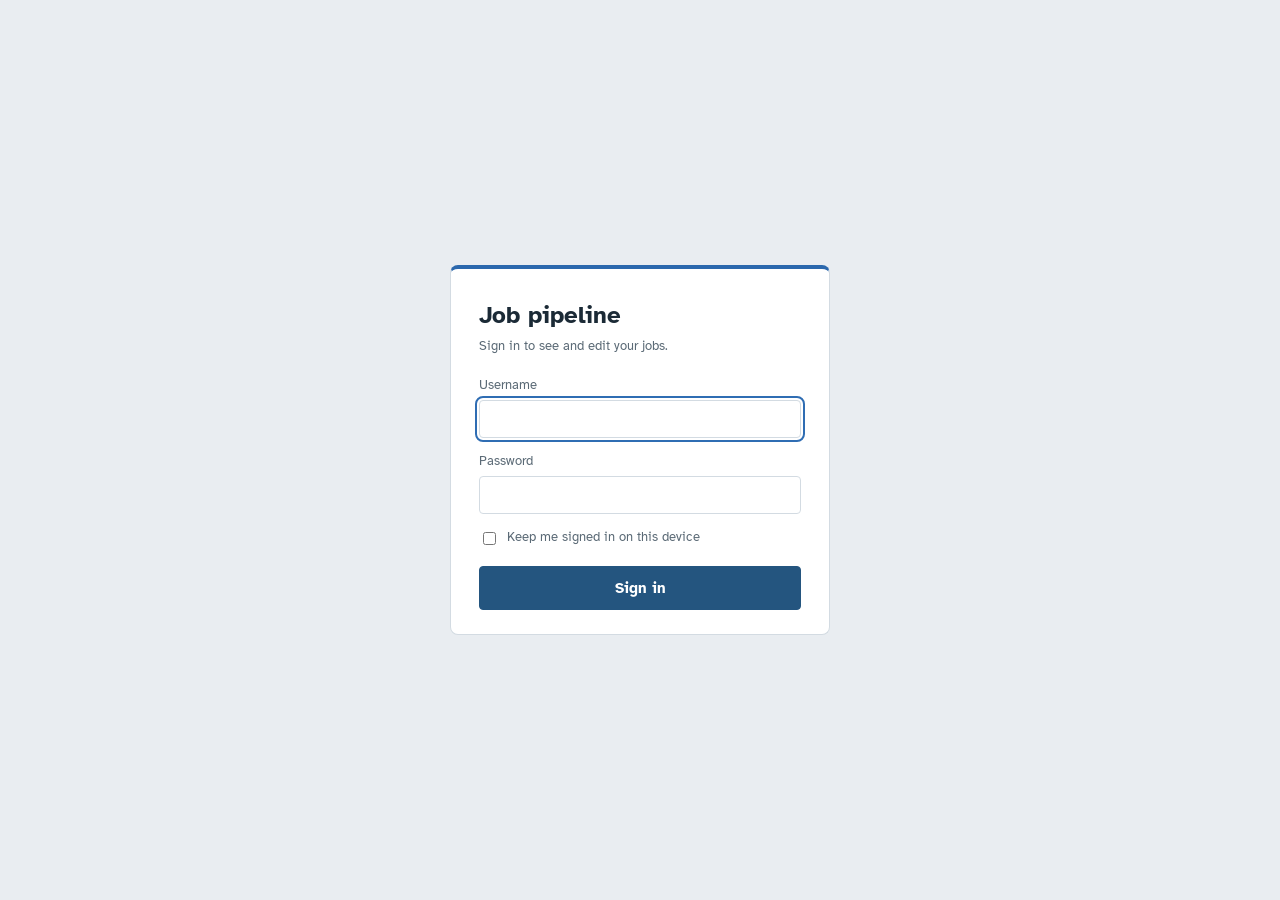
<file: src/JobPipeline.Dashboard/wwwroot/login.html>
<!doctype html>
<html lang="en">
<head>
  <meta charset="utf-8">
  <meta name="viewport" content="width=device-width, initial-scale=1">
  <title>Sign in · Job Pipeline</title>
  <link rel="preconnect" href="https://fonts.googleapis.com">
  <link rel="preconnect" href="https://fonts.gstatic.com" crossorigin>
  <link href="https://fonts.googleapis.com/css2?family=Atkinson+Hyperlegible:ital,wght@0,400;0,700;1,400&display=swap" rel="stylesheet">
  <link rel="stylesheet" href="app.css">
</head>
<body class="login-page">
  <main class="login">
    <h1>Job pipeline</h1>
    <p class="sub">Sign in to see and edit your jobs.</p>
    <form id="loginForm" class="login-form" novalidate>
      <label class="field"><span>Username</span>
        <input name="username" autocomplete="username" autocapitalize="none" spellcheck="false" required autofocus></label>
      <label class="field"><span>Password</span>
        <input name="password" type="password" autocomplete="current-password" required></label>
      <label class="field check"><input name="remember" type="checkbox"> <span>Keep me signed in on this device</span></label>
      <p class="login-error" id="loginError" role="alert" hidden></p>
      <button class="btn primary" type="submit">Sign in</button>
    </form>
  </main>
  <script src="login.js"></script>
</body>
</html>
</file>
<file: src/JobPipeline.Dashboard/wwwroot/app.css>
:root {
  --bg: #e9edf1;
  --surface: #ffffff;
  --surface-2: #f4f6f8;
  --ink: #1b2a36;
  --muted: #5b6a76;
  --line: #d3dbe2;
  --focus: #2f6db3;
  --primary: #24557f;
  --primary-ink: #ffffff;
  --danger: #b4372f;

  /* status colors: the pipeline flows blue-ward, exits are warm or grey */
  --s-New: #6b7a88;
  --s-Tailoring: #6c5bc9;
  --s-ReadyToApply: #0f8577;
  --s-Applying: #b07614;
  --s-Applied: #2b68ad;
  --s-Interviewing: #23824f;
  --s-ActionNeeded: #c4501a;
  --s-Rejected: #9e4646;
  --s-Skipped: #8a949c;
  --s-Expired: #a0a8ae;
  --s-Failed: #b4372f;
  --s-Discovered: #8796a3;
  --s-Enriching: #5d7fa8;
  --s-NeedsReview: #a8740f;
  --s-Excluded: #9aa3a9;
  --s-EnrichFailed: #a3483b;

  --radius-s: 4px;
  --radius-m: 8px;
  --font: "Atkinson Hyperlegible", system-ui, -apple-system, "Segoe UI", sans-serif;
}

@media (prefers-color-scheme: dark) {
  :root {
    --bg: #12181d;
    --surface: #1a2229;
    --surface-2: #212b33;
    --ink: #e2e9ee;
    --muted: #94a3ae;
    --line: #2e3a44;
    --focus: #7fb2ec;
    --primary: #4d8fd1;
    --primary-ink: #0d1419;
    --danger: #e0695f;
  }
}

* { box-sizing: border-box; }
[hidden] { display: none !important; }

html { -webkit-text-size-adjust: 100%; }

body {
  margin: 0;
  background: var(--bg);
  color: var(--ink);
  font: 15px/1.5 var(--font);
  font-variant-numeric: tabular-nums;
}

.visually-hidden {
  position: absolute; width: 1px; height: 1px; overflow: hidden;
  clip: rect(0 0 0 0); white-space: nowrap;
}

:focus-visible { outline: 2px solid var(--focus); outline-offset: 2px; }

/* ── header ── */
.top {
  display: flex; align-items: flex-end; justify-content: space-between; gap: 16px;
  padding: 24px 28px 12px;
}
.top h1 { margin: 0; font-size: 26px; line-height: 1.15; letter-spacing: -0.01em; }
.sub { margin: 2px 0 0; color: var(--muted); font-size: 13px; word-break: break-all; }
.refreshed { margin: 0; color: var(--muted); font-size: 13px; white-space: nowrap; }

/* ── pipeline rail: the signature element ── */
.rail {
  display: flex; gap: 3px; margin: 8px 28px 0; min-height: 64px;
  border-radius: var(--radius-m); overflow: hidden;
}
.seg {
  --c: var(--s-New);
  flex: var(--w, 1) 1 0; min-width: 76px;
  display: flex; flex-direction: column; justify-content: flex-end; gap: 2px;
  padding: 8px 10px; border: 0; cursor: pointer; text-align: left;
  background: color-mix(in srgb, var(--c) 16%, var(--surface));
  color: var(--ink); font: inherit;
  border-top: 4px solid var(--c);
  transition: background-color 120ms ease;
}
.seg:hover { background: color-mix(in srgb, var(--c) 26%, var(--surface)); }
.seg[aria-pressed="true"] { background: var(--c); color: #fff; }
.seg .n { font-size: 22px; font-weight: 700; line-height: 1; }
.seg .l { font-size: 12px; line-height: 1.2; }
.seg.zero { opacity: .55; }
.rail .gap { flex: 0 0 14px; background: transparent; }

/* ── toolbar ── */
.toolbar {
  display: flex; align-items: center; gap: 12px; flex-wrap: wrap;
  padding: 16px 28px;
}
.search { flex: 1 1 320px; max-width: 560px; }
.search input {
  width: 100%; padding: 9px 12px; font: inherit; color: var(--ink);
  background: var(--surface); border: 1px solid var(--line); border-radius: var(--radius-s);
}
.filter-note { margin: 0; color: var(--muted); font-size: 14px; flex: 1 1 auto; }

.btn {
  font: inherit; font-weight: 700; padding: 8px 14px; cursor: pointer;
  border-radius: var(--radius-s); border: 1px solid var(--line);
  background: var(--surface); color: var(--ink);
}
.btn:hover { border-color: var(--muted); }
.btn.primary { background: var(--primary); color: var(--primary-ink); border-color: var(--primary); }
.btn.primary:hover { filter: brightness(1.08); }
.btn.ghost { background: transparent; }
.btn.danger { color: var(--danger); border-color: color-mix(in srgb, var(--danger) 45%, var(--line)); }
.btn.danger.solid { background: var(--danger); color: #fff; border-color: var(--danger); }
.btn[disabled] { opacity: .5; cursor: default; }

/* ── table ── */
main { padding: 0 28px 48px; }
.jobs {
  width: 100%; border-collapse: collapse; background: var(--surface);
  border: 1px solid var(--line); border-radius: var(--radius-m); overflow: hidden;
}
.jobs th {
  text-align: left; font-size: 13px; color: var(--muted); font-weight: 400;
  padding: 10px 14px; background: var(--surface-2); border-bottom: 1px solid var(--line);
}
.jobs td { padding: 11px 14px; border-bottom: 1px solid var(--line); vertical-align: top; }
.jobs tbody tr { cursor: pointer; }
.jobs tbody tr:hover td { background: var(--surface-2); }
.jobs tbody tr:last-child td { border-bottom: 0; }
.jobs tbody tr.selected td { background: color-mix(in srgb, var(--focus) 10%, var(--surface)); }
.job-title { font-weight: 700; }
.job-company { color: var(--muted); font-size: 14px; }
.nowrap { white-space: nowrap; }
.dim { color: var(--muted); }
.tag {
  display: inline-block; margin-left: 6px; padding: 0 6px; font-size: 12px;
  border-radius: var(--radius-s); background: var(--surface-2); border: 1px solid var(--line); color: var(--muted);
}
.empty { color: var(--muted); padding: 32px 0; text-align: center; }

.badge {
  --c: var(--s-New);
  display: inline-flex; align-items: center; gap: 6px; white-space: nowrap;
  font-size: 13px; font-weight: 700; color: var(--c);
}
.badge::before { content: ""; width: 9px; height: 9px; border-radius: 50%; background: var(--c); }

a { color: var(--primary); }

/* ── drawer ── */
.scrim { position: fixed; inset: 0; background: rgba(10, 20, 30, .35); }
.drawer {
  position: fixed; top: 0; right: 0; bottom: 0; width: min(640px, 100vw);
  background: var(--surface); border-left: 1px solid var(--line);
  display: flex; flex-direction: column;
  box-shadow: -12px 0 32px rgba(10, 20, 30, .18);
  animation: slide-in 160ms ease-out;
}
@keyframes slide-in { from { transform: translateX(24px); opacity: 0; } }
.drawer-head {
  display: flex; justify-content: space-between; gap: 16px; align-items: flex-start;
  padding: 20px 24px 14px; border-bottom: 1px solid var(--line);
}
.drawer-company { margin: 0; color: var(--muted); }
.drawer-head h2 { margin: 2px 0 6px; font-size: 21px; line-height: 1.25; }
.drawer-meta { display: flex; flex-wrap: wrap; gap: 6px 14px; align-items: center; font-size: 14px; }
.drawer-body { overflow-y: auto; padding: 8px 24px 40px; }

.block { padding: 18px 0; border-bottom: 1px solid var(--line); }
.block:last-child { border-bottom: 0; }
.block h3 { margin: 0 0 10px; font-size: 16px; }
.hint { margin: -4px 0 10px; color: var(--muted); font-size: 13px; }

.grid { display: grid; grid-template-columns: 1fr 1fr; gap: 10px 14px; }
.grid .wide { grid-column: 1 / -1; }
.field { display: flex; flex-direction: column; gap: 4px; }
.field > span { font-size: 13px; color: var(--muted); }
.field input, .field select, .field textarea {
  font: inherit; color: var(--ink); background: var(--surface);
  padding: 7px 9px; border: 1px solid var(--line); border-radius: var(--radius-s); width: 100%;
}
.field textarea { resize: vertical; min-height: 64px; }
.field.check { flex-direction: row; align-items: center; gap: 8px; }
.field.check input { width: auto; }
textarea.jd { min-height: 220px; font-size: 14px; line-height: 1.55; }
.row { display: flex; gap: 10px; align-items: flex-end; flex-wrap: wrap; margin-top: 10px; }
.row .field { flex: 1 1 200px; }

.list { list-style: none; margin: 0; padding: 0; }
.list li { padding: 8px 0; border-top: 1px solid var(--line); display: flex; gap: 12px; justify-content: space-between; }
.list li:first-child { border-top: 0; }
.list .when { color: var(--muted); font-size: 13px; white-space: nowrap; }
.list .text { white-space: pre-wrap; overflow-wrap: anywhere; }
.history li { justify-content: flex-start; }

.confirm { display: flex; gap: 10px; align-items: center; flex-wrap: wrap; }

/* ── toast ── */
.toast {
  position: fixed; left: 50%; bottom: 24px; transform: translateX(-50%);
  max-width: min(560px, calc(100vw - 32px));
  background: var(--ink); color: var(--bg); padding: 10px 16px; border-radius: var(--radius-m);
  box-shadow: 0 8px 24px rgba(0, 0, 0, .25);
}
.toast.error { background: var(--danger); color: #fff; }

@media (max-width: 760px) {
  .top, .toolbar { padding-left: 16px; padding-right: 16px; }
  .rail { margin: 8px 16px 0; flex-wrap: wrap; }
  .seg { min-width: calc(33% - 3px); }
  .rail .gap { display: none; }
  main { padding: 0 16px 40px; }
  .jobs thead { display: none; }
  .jobs, .jobs tbody, .jobs tr, .jobs td { display: block; width: 100%; }
  .jobs td { border-bottom: 0; padding: 4px 14px; }
  .jobs tr { border-bottom: 1px solid var(--line); padding: 8px 0; }
  .jobs td.opt { display: none; }
  .grid { grid-template-columns: 1fr; }
  .drawer-head, .drawer-body { padding-left: 16px; padding-right: 16px; }
}

@media (prefers-reduced-motion: reduce) {
  .drawer { animation: none; }
  .seg { transition: none; }
}

/* ── sign-in ── */
.login-page { min-height: 100vh; display: grid; place-items: center; padding: 16px; }
.login {
  width: min(380px, 100%); background: var(--surface); border: 1px solid var(--line);
  border-top: 4px solid var(--s-Applied); border-radius: var(--radius-m); padding: 28px 28px 24px;
}
.login h1 { margin: 0; font-size: 24px; }
.login .sub { margin: 4px 0 20px; word-break: normal; }
.login-form { display: flex; flex-direction: column; gap: 14px; }
.login-form .btn { margin-top: 4px; padding: 10px 14px; }
.login-error { margin: 0; color: var(--danger); font-size: 14px; }
.who { display: flex; align-items: center; gap: 10px; color: var(--muted); font-size: 13px; white-space: nowrap; }
.who .btn { font-size: 13px; padding: 4px 10px; }
.top-right { display: flex; flex-direction: column; align-items: flex-end; gap: 6px; }
</file>
